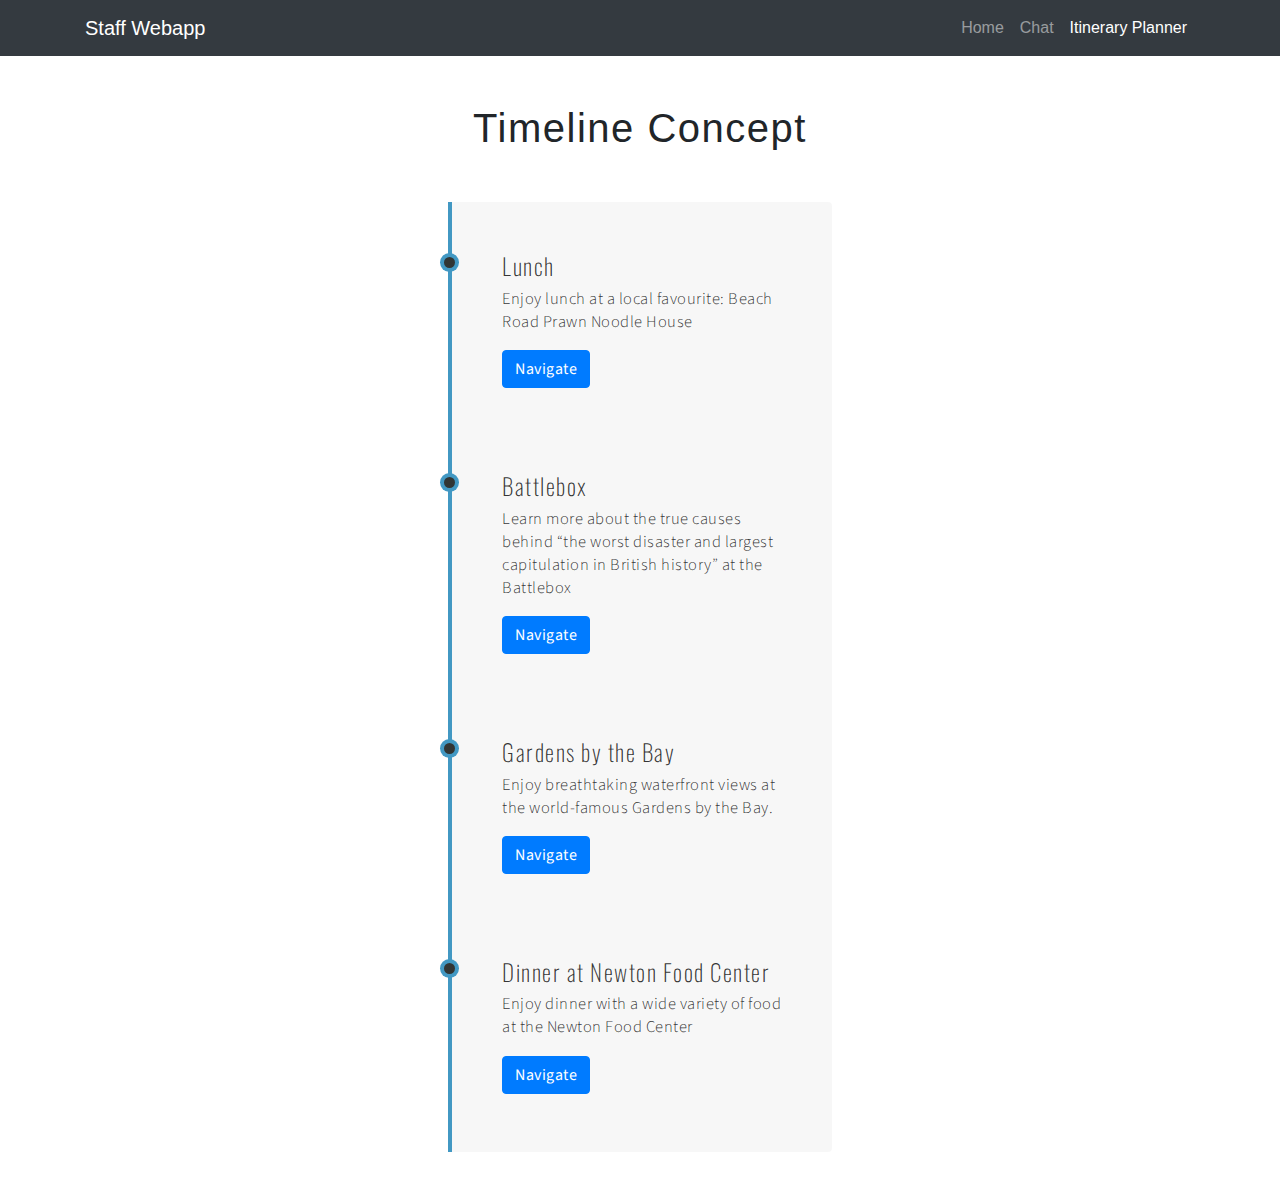
<file: App/itinerary.html>
<!DOCTYPE html> 
<html>
<head>
  <title>Itinerary Planner</title>

  <link rel="stylesheet" type="text/css" href="css/itinerary.css">
  <meta charset="utf-8">
  <meta name="viewport" content="width=device-width, initial-scale=1, shrink-to-fit=no">
  <meta name="description" content="">
  <meta name="author" content="">
  <link rel="manifest" href="/manifest.json">

  <title>Itinerary Planner</title>

  <!-- Bootstrap core CSS -->
  <link href="vendor/bootstrap/css/bootstrap.min.css" rel="stylesheet">

  <!-- Custom styles for this template -->
  <link href="css/1-col-portfolio.css" rel="stylesheet">
  
</head>

<body>
  <!-- Navigation -->
    <nav class="navbar navbar-expand-lg navbar-dark bg-dark fixed-top">
      <div class="container">
        <a class="navbar-brand" href="#">Staff Webapp</a>
        <button class="navbar-toggler" type="button" data-toggle="collapse" data-target="#navbarResponsive" aria-controls="navbarResponsive" aria-expanded="false" aria-label="Toggle navigation">
          <span class="navbar-toggler-icon"></span>
        </button>
        <div class="collapse navbar-collapse" id="navbarResponsive">
          <ul class="navbar-nav ml-auto">
            <li class="nav-item">
              <a class="nav-link" href="index.html">Home
              </a>
            </li>
            <li class="nav-item">
              <a class="nav-link" href="chat.html">Chat</a>
            </li>
            <li class="nav-item active">
              <a class="nav-link" href="#">Itinerary Planner</a>
              <span class="sr-only">(current)</span>
            </li>
          </ul>
        </div>
      </div>
    </nav>




<div id="content">
  <h1>Timeline Concept</h1>

  <ul class="timeline">
    <li class="event" data-date="12:30 - 2:00pm">
      <h3>Lunch</h3>
      <p>Enjoy lunch at a local favourite: Beach Road Prawn Noodle House</p>  
      <h4 class="panel-title btn btn-primary">
        <a href="https://www.google.com.sg/maps/dir//beach+road+prawn+noodle+house/data=!4m6!4m5!1m1!4e2!1m2!1m1!1s0x31da180b2278305f:0xa8f54fb661e3c1ab?sa=X&ved=2ahUKEwiB6qGC89jdAhUEfisKHS0sCwMQ9RcwC3oECAoQEg"><font color="white">Navigate</font></a>
      </h4>
    </li>

    <li class="event" data-date="2:00 - 4:00pm">
      <h3>Battlebox</h3>
      <p>Learn more about the true causes behind “the worst disaster and largest capitulation in British history” at the Battlebox</p>   
      <h4 class="panel-title btn btn-primary">
        <a href="https://www.google.com.sg/maps/dir/1.3536196,103.6879549/the+battle+box/@1.3201758,103.6972673,12z/data=!3m1!4b1!4m9!4m8!1m1!4e1!1m5!1m1!1s0x31da19a2442b7975:0x9e4a1e168585732f!2m2!1d103.8462113!2d1.2961093"><font color="white">Navigate</font></a>
      </h4>
    </li>

    <li class="event" data-date="4:00 - 6:00pm">
      <h3>Gardens by the Bay</h3>
      <p>Enjoy breathtaking waterfront views at the world-famous Gardens by the Bay. </p>  
      <h4 class="panel-title btn btn-primary">
        <a href="https://www.google.com.sg/maps/dir//gardens+by+the+bay/data=!4m6!4m5!1m1!4e2!1m2!1m1!1s0x31da1904937e1633:0x62099677b59fca76?sa=X&ved=2ahUKEwj-wdrV3djdAhUNOSsKHc7UAE0Q9RcwE3oECAgQEw"><font color="white">Navigate</font></a>
      </h4>
    </li>

    <li class="event" data-date="6:00 - 8:00pm">
      <h3>Dinner at Newton Food Center</h3>
      <p>Enjoy dinner with a wide variety of food at the Newton Food Center</p>
      <h4 class="panel-title btn btn-primary">
        <a href="https://www.google.com.sg/maps/dir//newton+food+centre/data=!4m6!4m5!1m1!4e2!1m2!1m1!1s0x31da19ebfc0b8c7b:0xd484e5a893032ac9?sa=X&ved=2ahUKEwjNi5DV4djdAhWYfCsKHQ5eD00Q9RcwD3oECAoQEg"><font color="white">Navigate</font></a>
      </h4>
    </li>
  </ul>
</div>


</ul>
</body>
</html>
</file>
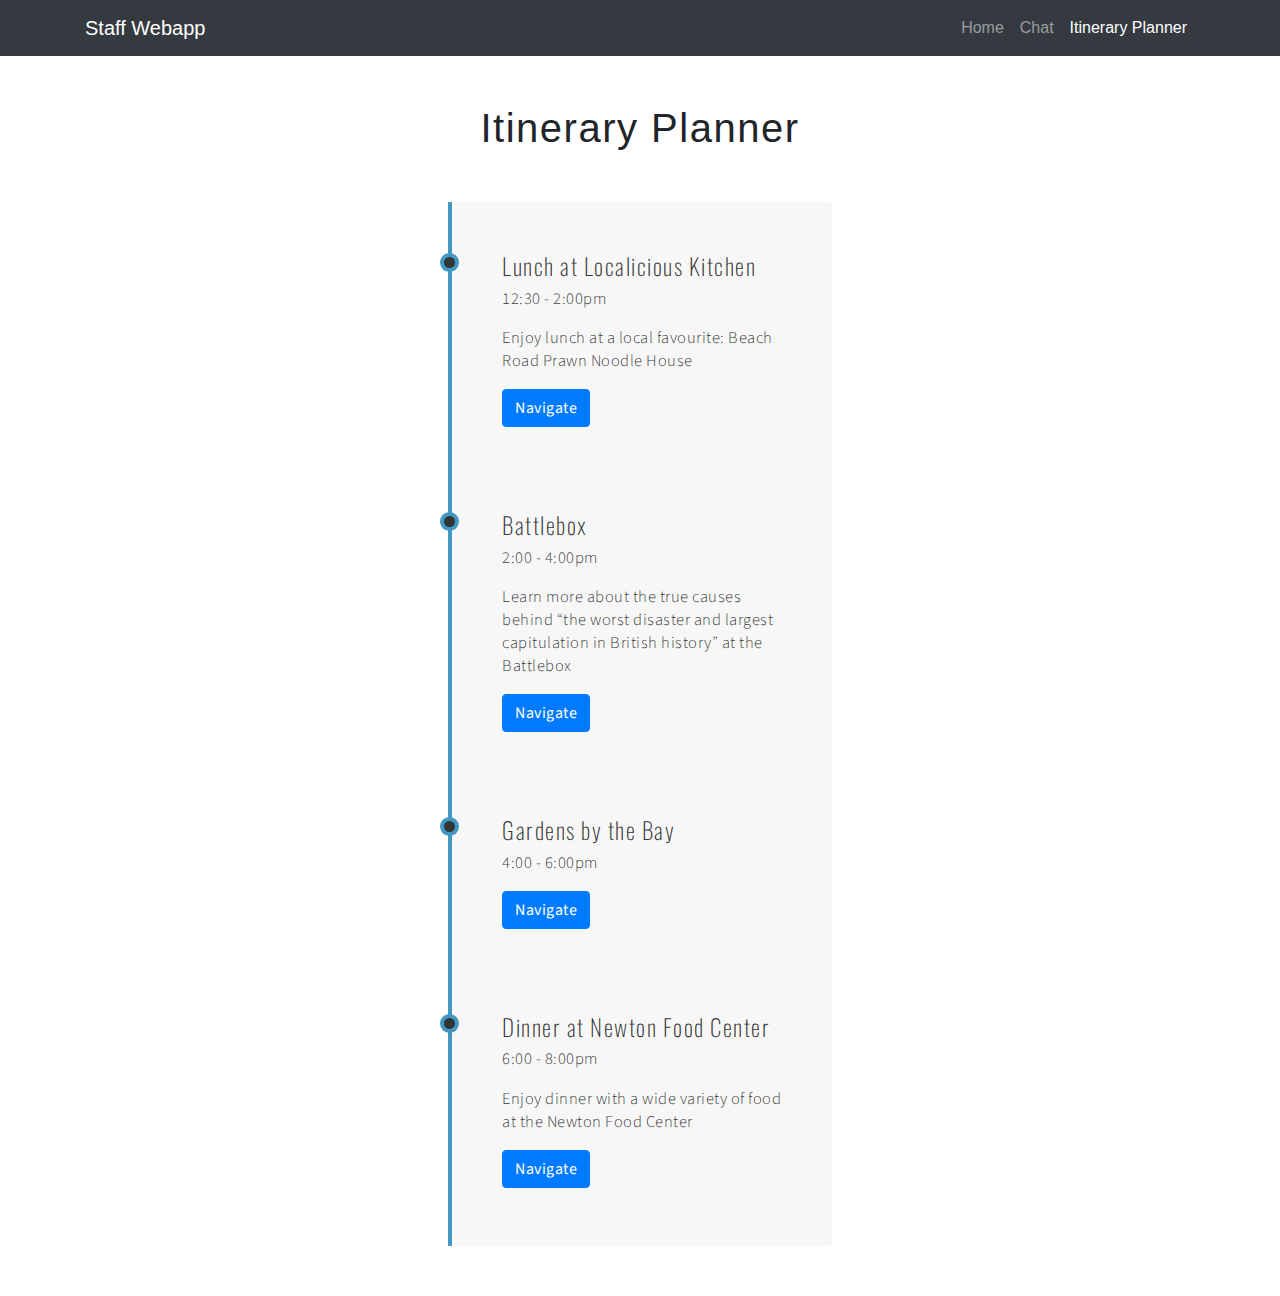
<file: SIA_Webapp/App/itinerary.html>
<!DOCTYPE html> 
<html>
<head>
  <title>Itinerary Planner</title>

  <link rel="stylesheet" type="text/css" href="css/itinerary.css">
  <meta charset="utf-8">
  <meta name="viewport" content="width=device-width, initial-scale=1, shrink-to-fit=no">
  <meta name="description" content="">
  <meta name="author" content="">
  <link rel="manifest" href="/manifest.json">

  <title>Itinerary Planner</title>

  <!-- Bootstrap core CSS -->
  <link href="vendor/bootstrap/css/bootstrap.min.css" rel="stylesheet">

  <!-- Custom styles for this template -->
  <link href="css/1-col-portfolio.css" rel="stylesheet">

  <script src="vendor/jquery/jquery.min.js"></script>
  <script src="vendor/bootstrap/js/bootstrap.bundle.min.js"></script>
  <script type="text/javascript" src = "itinerary.js"></script>
  
</head>

<body>
  <!-- Navigation -->
    <nav class="navbar navbar-expand-lg navbar-dark bg-dark fixed-top">
      <div class="container">
        <a class="navbar-brand" href="#">Staff Webapp</a>
        <button class="navbar-toggler" type="button" data-toggle="collapse" data-target="#navbarResponsive" aria-controls="navbarResponsive" aria-expanded="false" aria-label="Toggle navigation">
          <span class="navbar-toggler-icon"></span>
        </button>
        <div class="collapse navbar-collapse" id="navbarResponsive">
          <ul class="navbar-nav ml-auto">
            <li class="nav-item">
              <a class="nav-link" href="../index.html">Home
              </a>
            </li>
            <li class="nav-item">
              <a class="nav-link" href="chat.html">Chat</a>
            </li>
            <li class="nav-item active">
              <a class="nav-link" href="#">Itinerary Planner</a>
              <span class="sr-only">(current)</span>
            </li>
          </ul>
        </div>
      </div>
    </nav>




<div id="content">
  <h1>Itinerary Planner</h1>

  <ul class="timeline">
    <li class="event" data-date="12:30 - 2:00pm">
      <h3 class = "name">Lunch at Localicious Kitchen</h3>
      <p>12:30 - 2:00pm</p>
      <p class = "description">Enjoy lunch at a local favourite: Beach Road Prawn Noodle House</p>  
      <h4 class="panel-title btn btn-primary">
        <a href="https://www.google.com.sg/maps/dir/Changi+Airport+Singapore/Localicious+kitchen,+Singapore/"><font color="white">Navigate</font></a>
      </h4>
    </li>

    <li class="event" data-date="2:00 - 4:00pm">
      <h3 class = "name">Battlebox</h3>
      <p>2:00 - 4:00pm</p>
      <p class = "description">Learn more about the true causes behind “the worst disaster and largest capitulation in British history” at the Battlebox</p>   
      <h4 class="panel-title btn btn-primary">
        <a href="https://www.google.com.sg/maps/dir/Localicious+kitchen,+Singapore/The+Battlebox,+2+Cox+Terrace,+Singapore+179622/"><font color="white">Navigate</font></a>
      </h4>
    </li>

    <li class="event" data-date="4:00 - 6:00pm">
      <h3 class = "name">Gardens by the Bay</h3>
      <p>4:00 - 6:00pm</p>
      <p class = "description"></p>  
      <h4 class="panel-title btn btn-primary">
        <a href="https://www.google.com.sg/maps/dir/The+Battlebox,+2+Cox+Terrace,+Singapore+179622/Gardens+by+the+Bay/"><font color="white">Navigate</font></a>
      </h4>
    </li>

    <li class="event" data-date="6:00 - 8:00pm">
      <h3 class = "name">Dinner at Newton Food Center</h3>
      <p>6:00 - 8:00pm</p>
      <p class = "description">Enjoy dinner with a wide variety of food at the Newton Food Center</p>
      <h4 class="panel-title btn btn-primary">
        <a href="https://www.google.com.sg/maps/dir/Gardens+by+the+Bay/Newton+Food+Centre/"><font color="white">Navigate</font></a>
      </h4>
    </li>
  </ul>
</div>


</ul>


</body>
</html>
</file>
<file: App/css/itinerary.css>
/* Import */
@import url(http://fonts.googleapis.com/css?family=Source+Sans+Pro:200,300,400,600,700|Oswald:400,300,700);

/* Variables */
/* Base */
body {
  background: #252827;
  font-size: 16px;
}
strong {
  font-weight: 600;
}
h1 {
  font-family: 'Oswald', sans-serif;
  letter-spacing: 1.5px;
  color: black;
  font-weight: 100;
  font-size: 2.4em;
}
#content {
  margin-top: 50px;
  text-align: center;
}
/* Timeline */
.timeline {
  border-left: 4px solid #4298C3;
  border-bottom-right-radius: 4px;
  border-top-right-radius: 4px;
  background: rgba(0, 0, 0, 0.03);
  color: rgba(0, 0, 0, 0.8);
  font-family: 'Source Sans Pro', sans-serif;
  margin: 50px auto;
  letter-spacing: 0.5px;
  position: relative;
  line-height: 1.4em;
  font-size: 1.03em;
  padding: 50px;
  list-style: none;
  text-align: left;
  font-weight: 300;
  max-width: 30%;
}
.timeline h1,
.timeline h2,
.timeline h3 {
  font-family: 'Oswald', sans-serif;
  letter-spacing: 1.5px;
  font-weight: 100;
  font-size: 1.4em;
}
.timeline .event {
  border-bottom: 1px dashed rgba(255, 255, 255, 0.1);
  padding-bottom: 25px;
  margin-bottom: 50px;
  position: relative;
}
.timeline .event:last-of-type {
  padding-bottom: 0;
  margin-bottom: 0;
  border: none;
}
.timeline .event:before,
.timeline .event:after {
  position: absolute;
  display: block;
  top: 0;
}
.timeline .event:before {
  left: -217.5px;
  color: rgba(255, 255, 255, 0.4);
  content: attr(data-date);
  text-align: right;
  font-weight: 100;
  font-size: 0.9em;
  min-width: 120px;
}
.timeline .event:after {
  box-shadow: 0 0 0 4px #4298c3;
  left: -57.85px;
  background: #313534;
  border-radius: 50%;
  height: 11px;
  width: 11px;
  content: "";
  top: 5px;
}
</file>
<file: SIA_Webapp/App/css/itinerary.css>
/* Import */
@import url(http://fonts.googleapis.com/css?family=Source+Sans+Pro:200,300,400,600,700|Oswald:400,300,700);

/* Variables */
/* Base */
body {
  background: #252827;
  font-size: 16px;
}
strong {
  font-weight: 600;
}
h1 {
  font-family: 'Oswald', sans-serif;
  letter-spacing: 1.5px;
  color: black;
  font-weight: 100;
  font-size: 2.4em;
}
#content {
  margin-top: 50px;
  text-align: center;
}
/* Timeline */
.timeline {
  border-left: 4px solid #4298C3;
  border-bottom-right-radius: 4px;
  border-top-right-radius: 4px;
  background: rgba(0, 0, 0, 0.03);
  color: rgba(0, 0, 0, 0.8);
  font-family: 'Source Sans Pro', sans-serif;
  margin: 50px auto;
  letter-spacing: 0.5px;
  position: relative;
  line-height: 1.4em;
  font-size: 1.03em;
  padding: 50px;
  list-style: none;
  text-align: left;
  font-weight: 300;
  max-width: 30%;
}
.timeline h1,
.timeline h2,
.timeline h3 {
  font-family: 'Oswald', sans-serif;
  letter-spacing: 1.5px;
  font-weight: 100;
  font-size: 1.4em;
}
.timeline .event {
  border-bottom: 1px dashed rgba(255, 255, 255, 0.1);
  padding-bottom: 25px;
  margin-bottom: 50px;
  position: relative;
}
.timeline .event:last-of-type {
  padding-bottom: 0;
  margin-bottom: 0;
  border: none;
}
.timeline .event:before,
.timeline .event:after {
  position: absolute;
  display: block;
  top: 0;
}
.timeline .event:before {
  left: -217.5px;
  color: rgba(255, 255, 255, 0.4);
  content: attr(data-date);
  text-align: right;
  font-weight: 100;
  font-size: 0.9em;
  min-width: 120px;
}
.timeline .event:after {
  box-shadow: 0 0 0 4px #4298c3;
  left: -57.85px;
  background: #313534;
  border-radius: 50%;
  height: 11px;
  width: 11px;
  content: "";
  top: 5px;
}
</file>
<file: App/css/1-col-portfolio.css>
/*!
 * Start Bootstrap - 1 Col Portfolio (https://startbootstrap.com/template-overviews/1-col-portfolio)
 * Copyright 2013-2018 Start Bootstrap
 * Licensed under MIT (https://github.com/BlackrockDigital/startbootstrap-1-col-portfolio/blob/master/LICENSE)
 */

body {
  padding-top: 54px;
}

@media (min-width: 992px) {m
  body {
    padding-top: 56px;
  }
}


.pagination {
  margin-bottom: 15px;
}

.passenger-button-div {
	text-align: center;
	padding-top: 50px;

}

.top-container{
	margin-top: 36px;
}

.economy-indicator{
	color:red;
}

.collapse{
	padding-left: 5px;
}

.contact-button{
	margin-top: 4px;
	margin-bottom: 4px;
}
</file>
<file: SIA_Webapp/App/css/1-col-portfolio.css>
/*!
 * Start Bootstrap - 1 Col Portfolio (https://startbootstrap.com/template-overviews/1-col-portfolio)
 * Copyright 2013-2018 Start Bootstrap
 * Licensed under MIT (https://github.com/BlackrockDigital/startbootstrap-1-col-portfolio/blob/master/LICENSE)
 */

body {
  padding-top: 54px;
}

@media (min-width: 992px) {m
  body {
    padding-top: 56px;
  }
}


.pagination {
  margin-bottom: 15px;
}

.passenger-button-div {
	text-align: center;
	padding-top: 50px;

}

.top-container{
	margin-top: 36px;
}

.economy-indicator{
	color:red;
}

.collapse{
	padding-left: 5px;
}

.contact-button{
	margin-top: 4px;
	margin-bottom: 4px;
}
</file>
